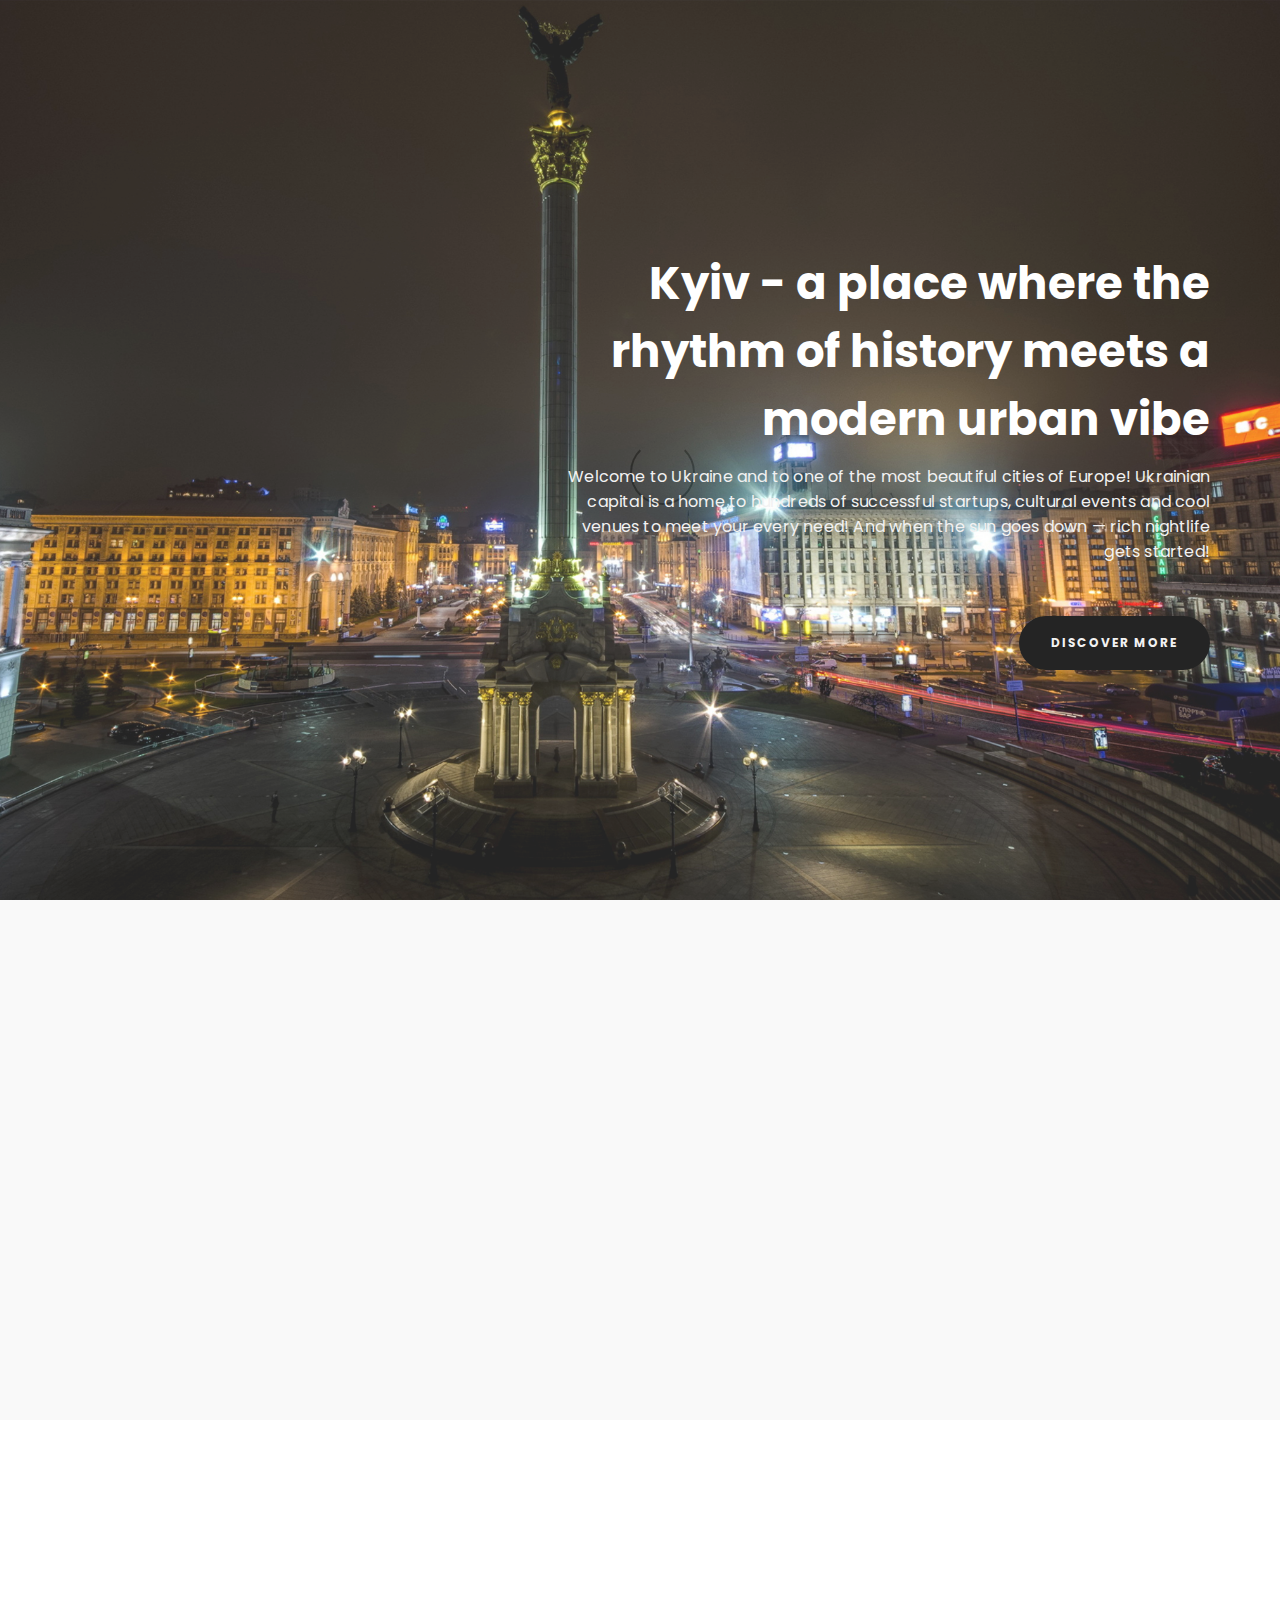
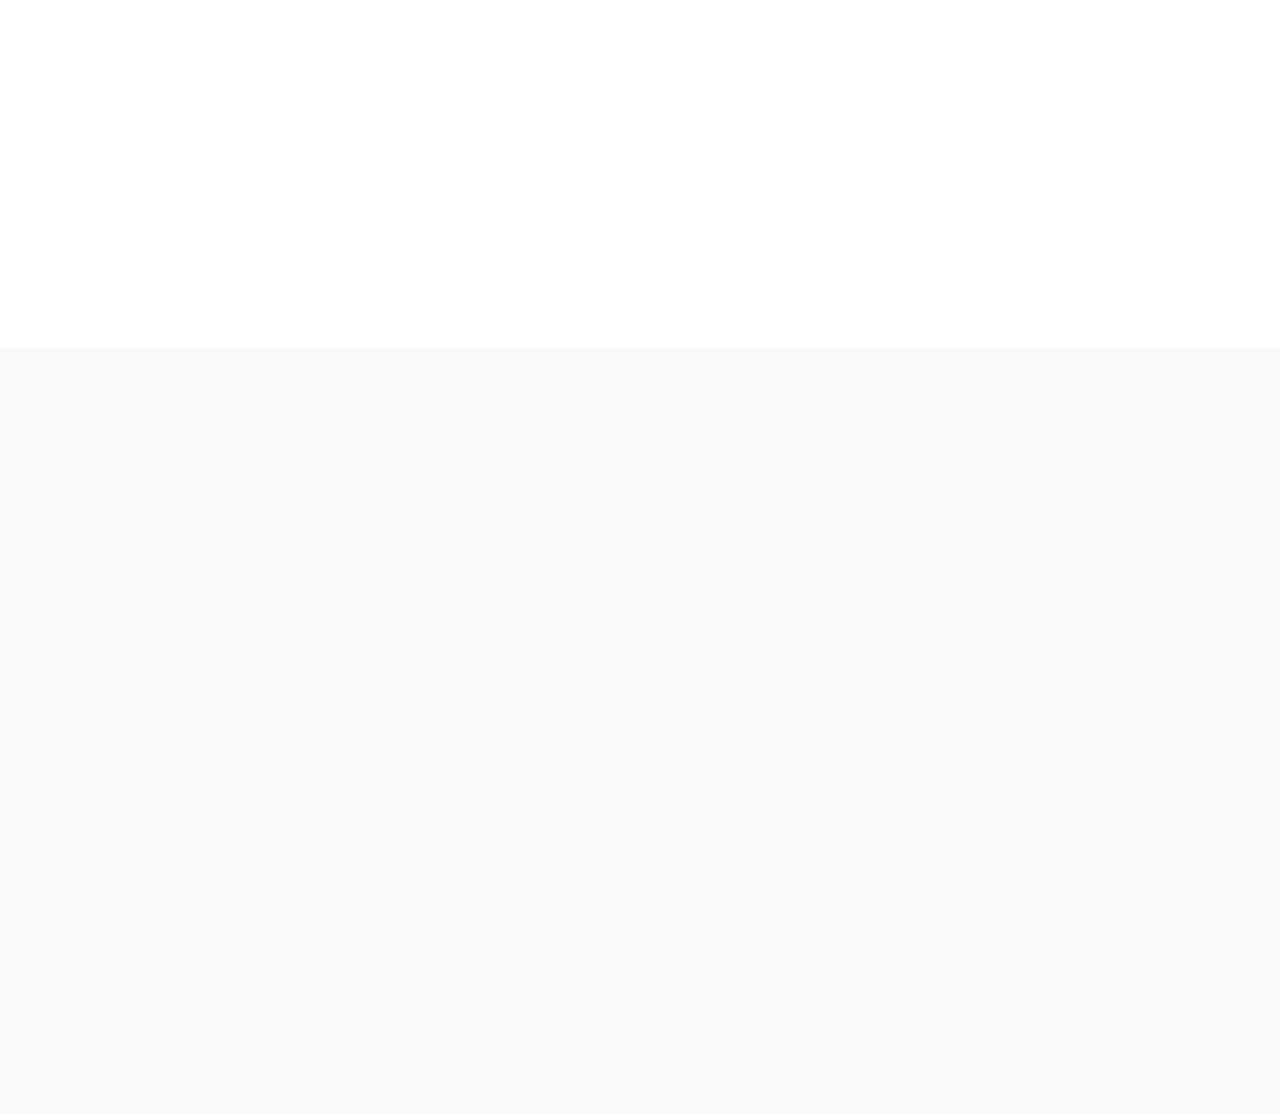
<file: index.html>
<!DOCTYPE html>
<html lang="en">
<head>

<meta charset="UTF-8">
<meta http-equiv="X-UA-Compatible" content="IE=Edge">
<meta name="description" content="">
<meta name="keywords" content="">
<meta name="author" content="">
<meta name="viewport" content="width=device-width, initial-scale=1, maximum-scale=1">

<title>Kyiv</title>
<link rel="stylesheet" href="css/bootstrap.min.css">
<link rel="stylesheet" href="css/animate.css">
<link rel="stylesheet" href="css/magnific-popup.css">
<link rel="stylesheet" href="css/font-awesome.min.css">

<!-- MAIN CSS -->
<link rel="stylesheet" href="css/tooplate-style.css">

</head>
<body>

<!-- PRE LOADER -->
<div class="preloader">
     <div class="spinner">
          <span class="spinner-rotate"></span>
     </div>
</div>


<!-- HOME SECTION -->
<section id="home" class="parallax-section">
     <div class="container">
          <div class="row">

               <div class="col-md-offset-5 col-md-7 col-sm-12">
                    <div class="home-thumb">
                         <h1 class="wow fadeInUp" data-wow-delay="0.4s">Kyiv - a place where the rhythm of history meets a modern urban vibe</h1>
                         <p class="wow fadeInUp white-color" data-wow-delay="0.6s">Welcome to Ukraine and to one of the most beautiful cities of Europe! Ukrainian capital is a home to hundreds of successful startups, cultural events and cool venues to meet your every need! And when the sun goes down — rich nightlife gets started!</p>
                         <a href="#service" class="wow fadeInUp smoothScroll btn btn-default section-btn" data-wow-delay="1s">discover more</a>
                    </div>
               </div>

          </div>
     </div>
</section>


<!-- SERVICE SECTION -->
<section id="service" class="parallax-section">
     <div class="container">
          <div class="row">

               <div class="wow fadeInUp section-title" data-wow-delay="0.2s">
                    <!-- SECTION TITLE -->
                    <h2>About Kyiv</h2>
               </div>

               <div class="col-md-3 col-sm-6 wow fadeInUp" data-wow-delay="0.4s">
                    <div class="service-thumb">
                         <h4>Founding</h4>
                         <p>According to a legend, Kyiv was founded by three brothers, Kyi, Shchek, Khoryv and their sister Lybed.</p>
                    </div>
               </div>

               <div class="col-md-3 col-sm-6 wow fadeInUp" data-wow-delay="0.4s">
                    <div class="service-thumb bg-grey">
                         <h4 class="white-color">Population</h4>
                         <p>According to the official registration statistics, there were 2,847,200 residents within the city limits of Kyiv in July 2013.</p>
                    </div>
               </div>

               <div class="col-md-3 col-sm-6 wow fadeInUp" data-wow-delay="0.6s">
                    <div class="service-thumb">
                         <h4>City anthem</h4>
                         <p>In 2014, the Kyiv city's council established the city's anthem. It became a 1962 song, "Yak tebe ne liubyty, Kyieve mii!"</p>
                    </div>
               </div>

               <div class="col-md-3 col-sm-6 wow fadeInUp" data-wow-delay="0.8s">
                    <div class="service-thumb">
                         <h4>City symbols</h4>
                         <p>The horse chestnut tree is one of the symbols of Kyiv. It was heavily present on the city's coat of arms used from 1969 to 1995.</p>
                    </div>
               </div>
               
          </div>
     </div>
</section>


<!-- ABOUT SECTION -->
<section id="about" class="parallax-section">
     <div class="container">
          <div class="row">
               
               <div class="col-md-4 col-sm-8">
                    <div class="about-image-thumb">
                         <img src="images/maidan.jpg" class="wow fadeInUp img-responsive" data-wow-delay="0.2s" alt="about image">
                    </div>
               </div>

               <div class="col-md-8 col-sm-12">
                    <div class="about-thumb">
                         <!-- SECTION TITLE -->
                         <div class="wow fadeInUp section-title" data-wow-delay="0.6s">
                              <h2>One of the most amplitudinous events in the newest history of Ukraine</h2>
                         </div>
                         <div class="wow fadeInUp" data-wow-delay="0.8s">
                              <p>In 2013-2014 Kyiv became the center of the Ukrainian Revolution of Dignity. Images of the Maidan made the front pages of media all across the world.</p>                    
                         </div>
                    </div>
               </div>

          </div>
     </div>
</section>


<!-- WORK SECTION -->
<section id="work" class="parallax-section">
     <div class="container">
          <div class="row">

               <div class="col-md-12 col-sm-12">
                    <!-- SECTION TITLE -->
                    <div class="wow fadeInUp section-title" data-wow-delay="0.2s">
                         <h2>Gallery</h2>
                         <p>Although there are many places to visit in the city, here are the most famous among them:</p>
                    </div>
               </div>

               <div class="wow fadeInUp col-md-4 col-sm-6" data-wow-delay="0.4s">
                    <!-- WORK THUMB -->
                    <div class="work-thumb">
                         <a href="images/image1.jpg" class="image-popup">
                              <div class="work-thumb-overlay">
                                   <h4 class="white-color">For history lovers</h4>
                                   <h2>Sophia’s Cathedral</h2>
                              </div>
                              <img src="images/image1.jpg" class="img-responsive" alt="Work 1">
                         </a>
                    </div>
               </div>

               <div class="wow fadeInUp col-md-4 col-sm-6" data-wow-delay="0.4s">
                    <!-- WORK THUMB -->
                    <div class="work-thumb">
                         <a href="images/image2.jpg" class="image-popup">
                              <div class="work-thumb-overlay">
                                   <h4 class="white-color">For party lovers</h4>
                                   <h2>Andrew descent</h2>
                              </div>
                              <img src="images/image2.jpg" class="img-responsive" alt="Work 2">
                         </a>
                    </div>
               </div>

               <div class="wow fadeInUp col-md-4 col-sm-6" data-wow-delay="0.4s">
                    <!-- WORK THUMB -->
                    <div class="work-thumb">
                         <a href="images/image3.jpg" class="image-popup">
                              <div class="work-thumb-overlay">
                                   <h4 class="white-color">For brutalist and socialist modernist architecture lovers</h4>
                                   <h2>Memory Park</h2>
                              </div>
                              <img src="images/image3.jpg" class="img-responsive" alt="Work 3">
                         </a>
                    </div>
               </div>

          </div>
     </div>
</section>

<!-- SCRIPTS -->
<script src="js/jquery.js"></script>
<script src="js/bootstrap.min.js"></script>
<script src="js/jquery.parallax.js"></script>
<script src="js/smoothscroll.js"></script>
<script src="js/jquery.magnific-popup.min.js"></script>
<script src="js/magnific-popup-options.js"></script>
<script src="js/wow.min.js"></script>
<script src="js/custom.js"></script>

</body>
</html>
</file>
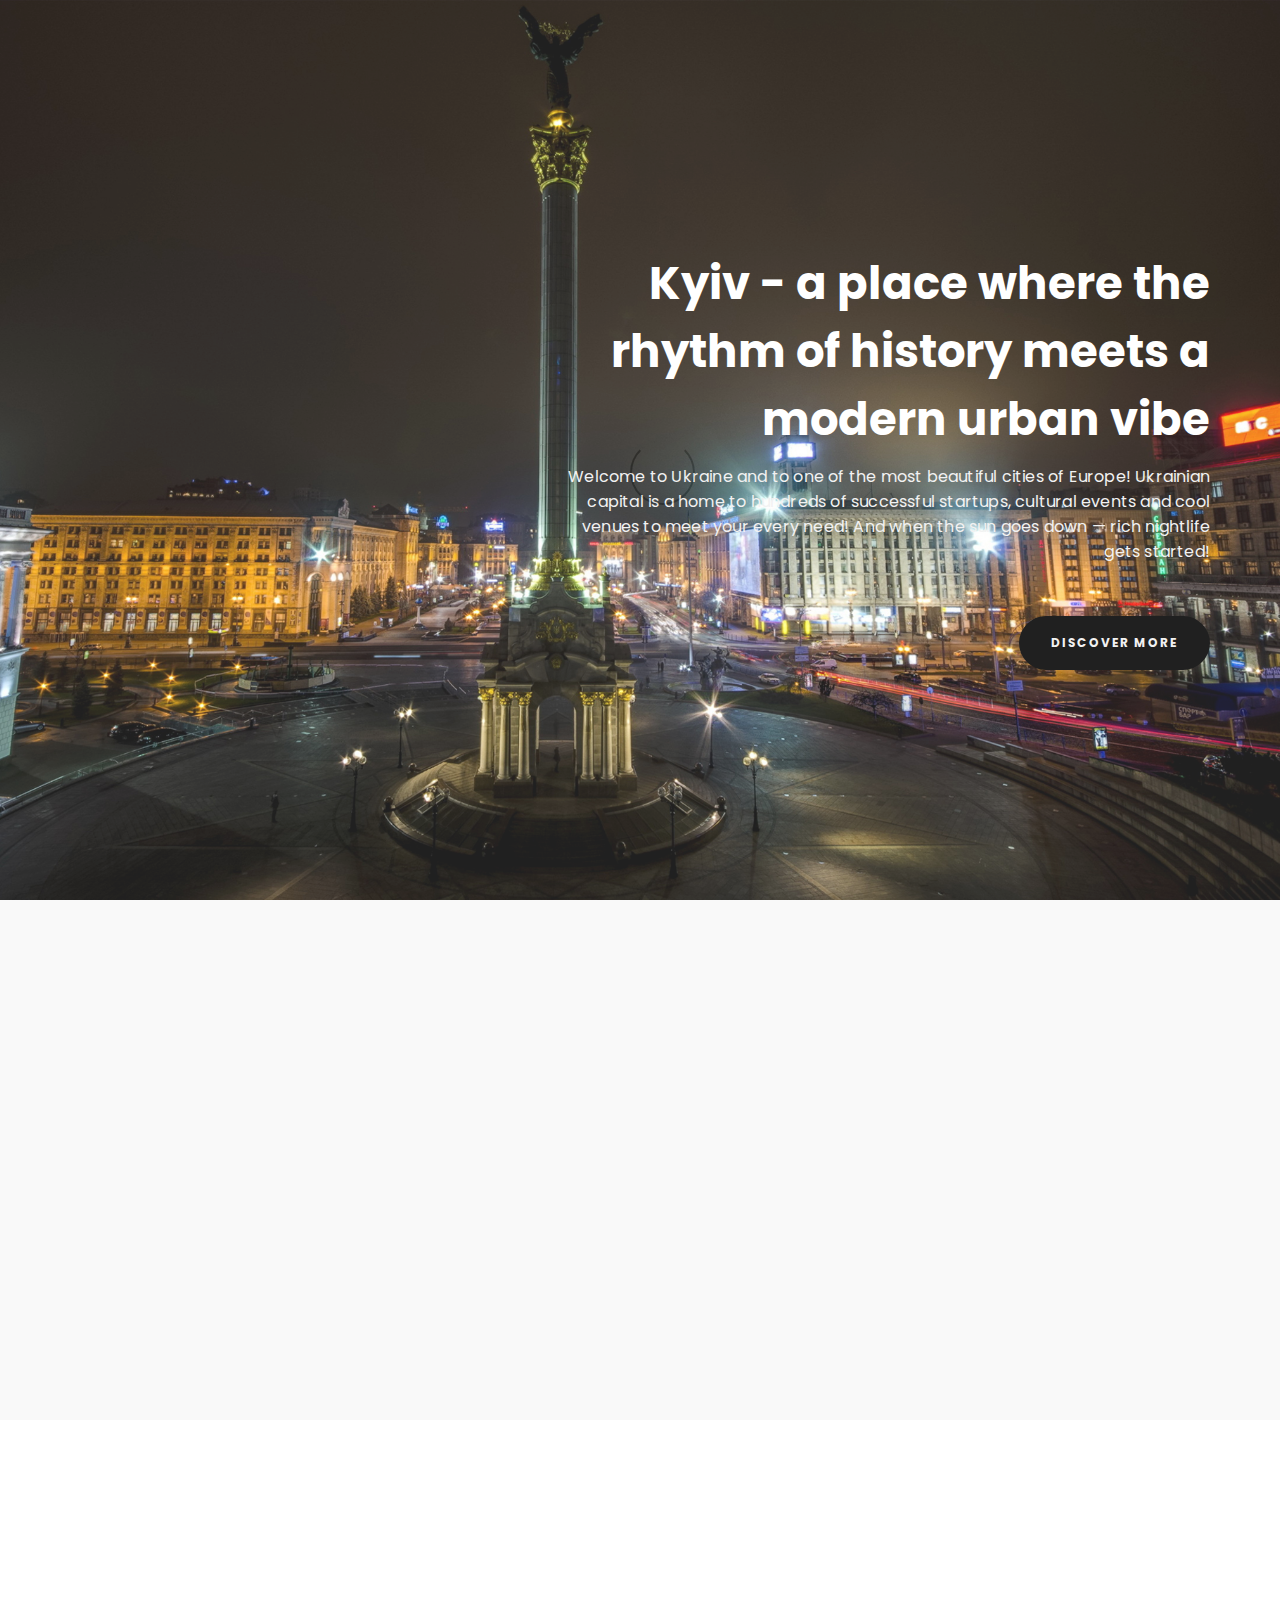
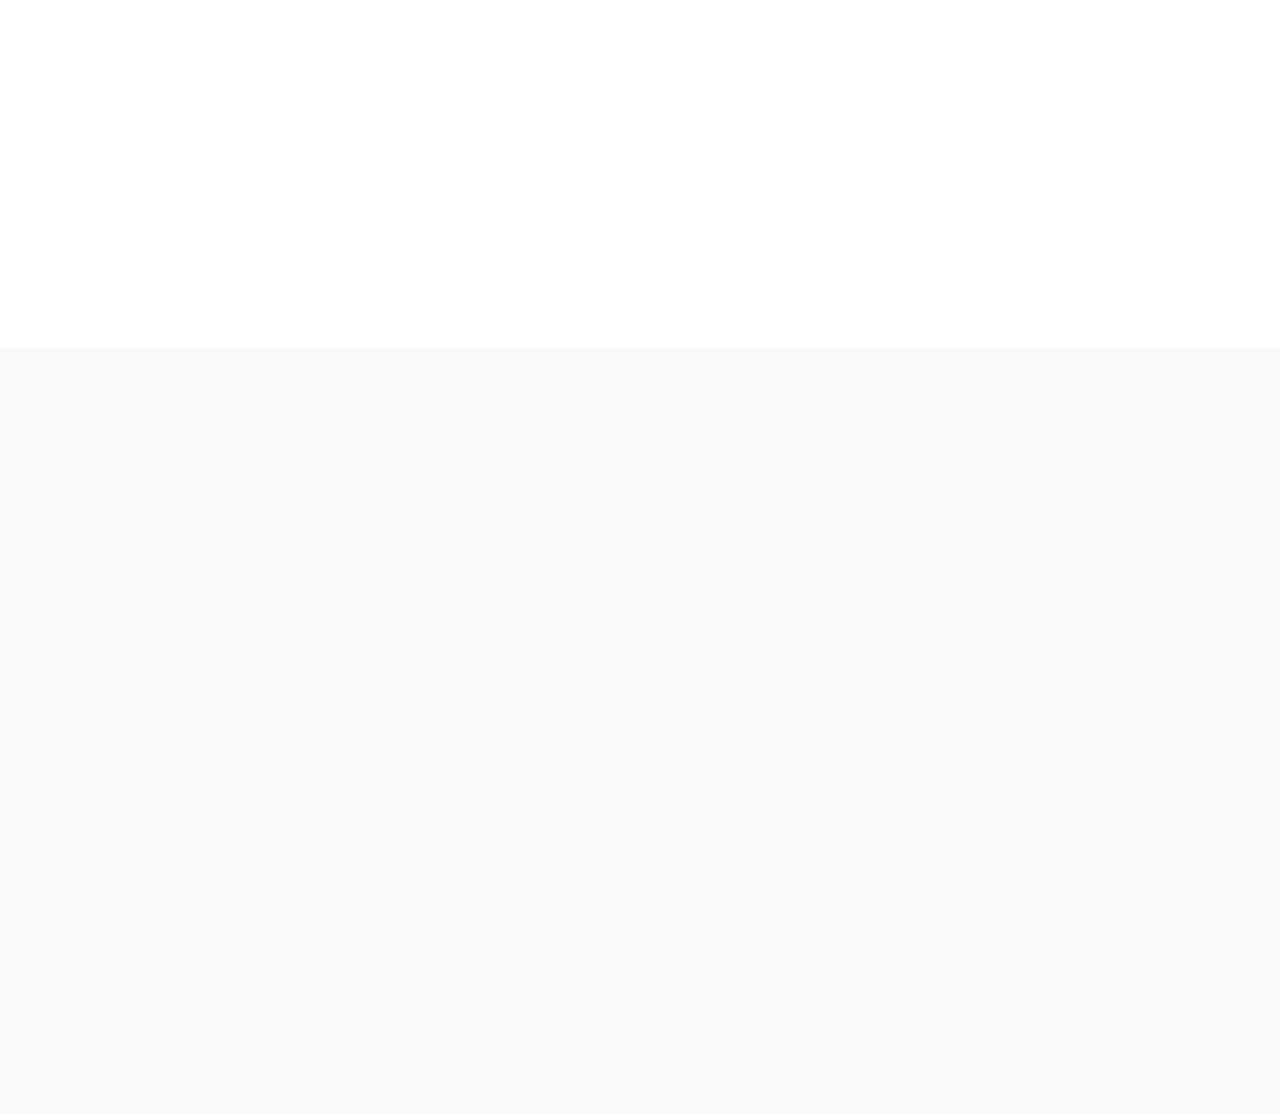
<file: Kyiv/index.html>
<!DOCTYPE html>
<html lang="en">
<head>

<meta charset="UTF-8">
<meta http-equiv="X-UA-Compatible" content="IE=Edge">
<meta name="description" content="">
<meta name="keywords" content="">
<meta name="author" content="">
<meta name="viewport" content="width=device-width, initial-scale=1, maximum-scale=1">

<title>Kyiv</title>
<link rel="stylesheet" href="css/bootstrap.min.css">
<link rel="stylesheet" href="css/animate.css">
<link rel="stylesheet" href="css/magnific-popup.css">
<link rel="stylesheet" href="css/font-awesome.min.css">

<!-- MAIN CSS -->
<link rel="stylesheet" href="css/tooplate-style.css">

</head>
<body>

<!-- PRE LOADER -->
<div class="preloader">
     <div class="spinner">
          <span class="spinner-rotate"></span>
     </div>
</div>


<!-- HOME SECTION -->
<section id="home" class="parallax-section">
     <div class="container">
          <div class="row">

               <div class="col-md-offset-5 col-md-7 col-sm-12">
                    <div class="home-thumb">
                         <h1 class="wow fadeInUp" data-wow-delay="0.4s">Kyiv - a place where the rhythm of history meets a modern urban vibe</h1>
                         <p class="wow fadeInUp white-color" data-wow-delay="0.6s">Welcome to Ukraine and to one of the most beautiful cities of Europe! Ukrainian capital is a home to hundreds of successful startups, cultural events and cool venues to meet your every need! And when the sun goes down — rich nightlife gets started!</p>
                         <a href="#service" class="wow fadeInUp smoothScroll btn btn-default section-btn" data-wow-delay="1s">discover more</a>
                    </div>
               </div>

          </div>
     </div>
</section>


<!-- SERVICE SECTION -->
<section id="service" class="parallax-section">
     <div class="container">
          <div class="row">

               <div class="wow fadeInUp section-title" data-wow-delay="0.2s">
                    <!-- SECTION TITLE -->
                    <h2>About Kyiv</h2>
               </div>

               <div class="col-md-3 col-sm-6 wow fadeInUp" data-wow-delay="0.4s">
                    <div class="service-thumb">
                         <h4>Founding</h4>
                         <p>According to a legend, Kyiv was founded by three brothers, Kyi, Shchek, Khoryv and their sister Lybed.</p>
                    </div>
               </div>

               <div class="col-md-3 col-sm-6 wow fadeInUp" data-wow-delay="0.4s">
                    <div class="service-thumb">
                         <h4>Population</h4>
                         <p>According to the official registration statistics, there were 2,847,200 residents within the city limits of Kyiv in July 2013.</p>
                    </div>
               </div>

               <div class="col-md-3 col-sm-6 wow fadeInUp" data-wow-delay="0.6s">
                    <div class="service-thumb">
                         <h4>City anthem</h4>
                         <p>In 2014, the Kyiv city's council established the city's anthem. It became a 1962 song, "Yak tebe ne liubyty, Kyieve mii!".</p>
                    </div>
               </div>

               <div class="col-md-3 col-sm-6 wow fadeInUp" data-wow-delay="0.8s">
                    <div class="service-thumb">
                         <h4>City symbols</h4>
                         <p>The horse chestnut tree is one of the symbols of Kyiv. It was heavily present on the city's coat of arms used from 1969 to 1995.</p>
                    </div>
               </div>
               
          </div>
     </div>
</section>


<!-- ABOUT SECTION -->
<section id="about" class="parallax-section">
     <div class="container">
          <div class="row">
               
               <div class="col-md-4 col-sm-8">
                    <div class="about-image-thumb">
                         <img src="images/maidan.jpg" class="wow fadeInUp img-responsive" data-wow-delay="0.2s" alt="about image">
                    </div>
               </div>

               <div class="col-md-8 col-sm-12">
                    <div class="about-thumb">
                         <!-- SECTION TITLE -->
                         <div class="wow fadeInUp section-title" data-wow-delay="0.6s">
                              <h2>One of the most amplitudinous events in the newest history of Ukraine</h2>
                         </div>
                         <div class="wow fadeInUp" data-wow-delay="0.8s">
                              <p>In 2013-2014 Kyiv became the center of the Ukrainian Revolution of Dignity. Images of the Maidan made the front pages of media all across the world.</p>                    
                         </div>
                    </div>
               </div>

          </div>
     </div>
</section>


<!-- WORK SECTION -->
<section id="work" class="parallax-section">
     <div class="container">
          <div class="row">

               <div class="col-md-12 col-sm-12">
                    <!-- SECTION TITLE -->
                    <div class="wow fadeInUp section-title" data-wow-delay="0.2s">
                         <h2>Gallery</h2>
                         <p>Although there are many places to visit in the city, here are the most famous among them:</p>
                    </div>
               </div>

               <div class="wow fadeInUp col-md-4 col-sm-6" data-wow-delay="0.4s">
                    <!-- WORK THUMB -->
                    <div class="work-thumb">
                         <a href="images/image1.jpg" class="image-popup">
                              <div class="work-thumb-overlay">
                                   <h4 class="white-color">For history lovers</h4>
                                   <h2>Sophia’s Cathedral</h2>
                              </div>
                              <img src="images/image1.jpg" class="img-responsive" alt="Work 1">
                         </a>
                    </div>
               </div>

               <div class="wow fadeInUp col-md-4 col-sm-6" data-wow-delay="0.4s">
                    <!-- WORK THUMB -->
                    <div class="work-thumb">
                         <a href="images/image2.jpg" class="image-popup">
                              <div class="work-thumb-overlay">
                                   <h4 class="white-color">For party lovers</h4>
                                   <h2>Andrew descent</h2>
                              </div>
                              <img src="images/image2.jpg" class="img-responsive" alt="Work 2">
                         </a>
                    </div>
               </div>

               <div class="wow fadeInUp col-md-4 col-sm-6" data-wow-delay="0.4s">
                    <!-- WORK THUMB -->
                    <div class="work-thumb">
                         <a href="images/image3.jpg" class="image-popup">
                              <div class="work-thumb-overlay">
                                   <h4 class="white-color">For brutalist and socialist modernist architecture lovers</h4>
                                   <h2>Memory Park</h2>
                              </div>
                              <img src="images/image3.jpg" class="img-responsive" alt="Work 3">
                         </a>
                    </div>
               </div>

          </div>
     </div>
</section>

<!-- SCRIPTS -->
<script src="js/jquery.js"></script>
<script src="js/bootstrap.min.js"></script>
<script src="js/jquery.parallax.js"></script>
<script src="js/smoothscroll.js"></script>
<script src="js/jquery.magnific-popup.min.js"></script>
<script src="js/magnific-popup-options.js"></script>
<script src="js/wow.min.js"></script>
<script src="js/custom.js"></script>

</body>
</html>
</file>
<file: css/tooplate-style.css>
/*

Template 2087 Kalay

http://www.tooplate.com/view/2087-kalay

*/

@import url('https://fonts.googleapis.com/css?family=Poppins:300,400');

body {
    background: #ffffff;
    font-family: 'Poppins', sans-serif;
    font-style: normal;
    font-weight: normal;
    overflow-x: hidden;
}

html, body {
  width: 100%;
  height: 100%;
}



/*---------------------------------------
  Typorgraphy              
-----------------------------------------*/

h1,h2,h3,h4,h5,h6 {
  font-style: normal;
  font-weight: bold;
  letter-spacing: 0px;
}

h1 {
  color: #ffffff;
  font-size: 45px;
  line-height: normal;
}

h2 {
  color: #2b2b2b;
  font-size: 35px;
  line-height: 52px;
  margin-top: 0px;
}

h3 {
  color: #282828;
  font-size: 16px;
  line-height: 32px;
  letter-spacing: 6px;
  text-transform: uppercase;
}

h4 {
  color: #353535;
  font-size: 20px;
}

p {
  color: #878787;
  font-size: 16px;
  font-weight: normal;
  line-height: 25px;
  letter-spacing: 0.2px;
}

.bg-grey {
  background: #2b2b2b !important;
}

.white-color {
  color: #f0f0f0;
}



/*---------------------------------------
  Buttons               
-----------------------------------------*/

.section-btn {
  background: #000000;
  border: none;
  border-radius: 50px;
  color: #f0f0f0;
  font-size: 12px;
  font-weight: bold;
  letter-spacing: 1.5px;
  padding: 18px 32px;
  margin-top: 42px;
  text-transform: uppercase;
  -webkit-transition: all ease-in-out 0.4s;
  transition: all ease-in-out 0.4s;
}

.section-btn:focus,
.section-btn:hover {
  background: #ffffff;
  color: #000000;
}



/*---------------------------------------
  General               
-----------------------------------------*/

html{
  -webkit-font-smoothing: antialiased;
}

a {
  color: #757557;
  -webkit-transition: 0.5s;
  transition: 0.5s;
  text-decoration: none !important;
}

a:hover, a:active, a:focus {
  color: #000000;
  outline: none;
}

* {
  -webkit-box-sizing: border-box;
  box-sizing: border-box;
}

*:before,
*:after {
  -webkit-box-sizing: border-box;
  box-sizing: border-box;
}

.parallax-section {
  background-attachment: fixed !important;
  background-size: cover !important;
}

.section-title {
  margin: 0;
  padding-bottom: 32px;
}

#service, #about, #work,
#contact, footer {
  position: relative;
  padding-top: 80px;
  padding-bottom: 80px;
}

#service, #work {
  background: #f9f9f9;
  text-align: center;
}


/*---------------------------------------
  Pre loader section              
-----------------------------------------*/

.preloader {
  position: fixed;
  top: 0;
  left: 0;
  width: 100%;
  height: 100%;
  z-index: 99999;
  display: flex;
  flex-flow: row nowrap;
  justify-content: center;
  align-items: center;
  background: none repeat scroll 0 0 #ffffff;
}

.spinner {
  border: 1px solid transparent;
  border-radius: 5px;
  position: relative;
}

.spinner:before {
  content: '';
  box-sizing: border-box;
  position: absolute;
  top: 50%;
  left: 50%;
  width: 65px;
  height: 65px;
  margin-top: -10px;
  margin-left: -10px;
  border-radius: 50%;
  border: 2px solid #454545;
  border-top-color: #ffffff;
  animation: spinner .9s linear infinite;
}

@-webkit-@keyframes spinner {
  to {transform: rotate(360deg);}
}

@keyframes spinner {
  to {transform: rotate(360deg);}
}



/*---------------------------------------
  Home section              
-----------------------------------------*/

#home {
  background: url('../images/home-bg.jpg') 50% 0 repeat-y fixed;
  background-size: cover;
  background-position: center center;
  display: -webkit-box;
  display: -webkit-flex;
   display: -ms-flexbox;
  display: flex;
  -webkit-box-align: center;
  -webkit-align-items: center;
  -ms-flex-align: center;
   align-items: center;
  height: 100vh;
  position: relative;
  text-align: right;
}



/*---------------------------------------
  Service section              
-----------------------------------------*/

.service-thumb {
  background: #ffffff;
  border-radius: 5px;
  padding: 42px 22px;
  cursor: crosshair;
  position: relative;
  top: 0;
  -webkit-transition: all ease-in-out 0.4s;
  transition: all ease-in-out 0.4s;
}

.service-thumb:hover {
  background: #2b2b2b;
  top: -5px;
}

.service-thumb:hover .fa,
.service-thumb:hover h4 {
  color: #ffffff;
}

.service-thumb h4 {
  padding-bottom: 5px;
}

.service-thumb .fa {
  color: #7682cc;
  font-size: 62px;
  text-align: center;
  margin-top: 32px;
  margin-bottom: 22px;
}

.bg-grey .fa {
  color: #ffffff;
}



/*---------------------------------------
  About section              
-----------------------------------------*/

#about {
  padding-top: 100px;
}

.about-image-thumb img {
  border-radius: 5px;
  margin-bottom: 22px;
}

.about-image-thumb .social-icon li a {
  background: #f0f0f0;
}

.about-thumb {
  padding: 32px 12px;
}

.about-thumb p {
  padding: 2px 0;
}



/*---------------------------------------
  Work section              
-----------------------------------------*/

.work-thumb {
  margin: 22px 0 12px 0;
  padding: 0;
  overflow: hidden;
  position: relative;
  text-align: left;
}

.work-thumb img {
  border-radius: 5px;
}

.work-thumb h2 {
  font-size: 25px;
}

.work-thumb-overlay {
  position: absolute;
  background: #7682cc;
  border-radius: 5px;
  cursor: crosshair;
  opacity: 0;
  width: 100%;
  height: 100%;
  padding: 82px 42px;
  -webkit-transition: all ease-in-out 0.4s;
  transition: all ease-in-out 0.4s;
}

.work-thumb:hover .work-thumb-overlay {
  opacity: 1;
}



/*---------------------------------------
  Contact section              
-----------------------------------------*/

.contact-info .fa {
  padding-right: 5px;
}

#contact .form-control {
  border: none;
  border-bottom: 2px solid #f0f0f0;
  border-radius: 0px;
  box-shadow: none;
  font-size: 18px;
  margin-top: 10px;
  margin-bottom: 10px;
  -webkit-transition: all ease-in-out 0.4s;
  transition: all ease-in-out 0.4s;
}

#contact .form-control:focus {
  border-bottom-color: #999999;
}

#contact input {
  height: 55px;
}

#contact button#submit {
  background: #2b2b2b;
  border: none;
  border-radius: 50px;
  color: #ffffff;
  height: 50px;
  margin-top: 24px;
}

#contact button#submit:hover {
  background: #7682cc;
  color: #ffffff;
}



/*---------------------------------------
  Footer section              
-----------------------------------------*/

footer {
  background: #7682cc;
  text-align: center;
  padding: 120px 0;
}

footer p {
  padding-bottom: 16px;
}



/*---------------------------------------
  Social icon             
-----------------------------------------*/

.social-icon {
  position: relative;
  padding: 0;
  margin: 0;
  text-align: center;
}

.social-icon li {
  display: inline-block;
  list-style: none;
}

.social-icon li a {
  background: #ffffff;
  border-radius: 100%;
  color: #454545;
  cursor: pointer;
  font-size: 20px;
  text-decoration: none;
  transition: all 0.4s ease-in-out;
  width: 45px;
  height: 45px;
  line-height: 45px;
  text-align: center;
  vertical-align: middle;
  position: relative;
  top: 0;
  margin: 0px 6px 10px 6px;
}

.social-icon li a:hover {
  background: #000000;
  color: #ffffff;
  transform: scale(1.1);
  top: -5px;
}



/*---------------------------------------
  Mobile Responsive styles              
-----------------------------------------*/

@media (max-width: 980px) {
  #home {
    height: 55vh;
  }

  .service-thumb {
    margin-top: 12px;
    margin-bottom: 22px;
  }

  .contact-info {
    margin-top: 22px;
  }
}


@media (max-width: 768px) {
  #home {
    height: 85vh;
  }
}


@media (max-width: 580px) {

  h1 {
    font-size: 29px;
  }

  h2 {
    font-size: 23px;
  }

  #home {
    height: 95vh;
  }

  .contact-info {
    margin-top: 42px;
  }
}


@media (max-width: 320px) {
  #home {
    height: 125vh;
  }
}
</file>
<file: Kyiv/css/tooplate-style.css>
/*

Template 2087 Kalay

http://www.tooplate.com/view/2087-kalay

*/

@import url('https://fonts.googleapis.com/css?family=Poppins:300,400');

body {
    background: #ffffff;
    font-family: 'Poppins', sans-serif;
    font-style: normal;
    font-weight: normal;
    overflow-x: hidden;
}

html, body {
  width: 100%;
  height: 100%;
}



/*---------------------------------------
  Typorgraphy              
-----------------------------------------*/

h1,h2,h3,h4,h5,h6 {
  font-style: normal;
  font-weight: bold;
  letter-spacing: 0px;
}

h1 {
  color: #ffffff;
  font-size: 45px;
  line-height: normal;
}

h2 {
  color: #2b2b2b;
  font-size: 35px;
  line-height: 52px;
  margin-top: 0px;
}

h3 {
  color: #282828;
  font-size: 16px;
  line-height: 32px;
  letter-spacing: 6px;
  text-transform: uppercase;
}

h4 {
  color: #353535;
  font-size: 20px;
}

p {
  color: #878787;
  font-size: 16px;
  font-weight: normal;
  line-height: 25px;
  letter-spacing: 0.2px;
}

.bg-grey {
  background: #2b2b2b !important;
}

.white-color {
  color: #f0f0f0;
}



/*---------------------------------------
  Buttons               
-----------------------------------------*/

.section-btn {
  background: #000000;
  border: none;
  border-radius: 50px;
  color: #f0f0f0;
  font-size: 12px;
  font-weight: bold;
  letter-spacing: 1.5px;
  padding: 18px 32px;
  margin-top: 42px;
  text-transform: uppercase;
  -webkit-transition: all ease-in-out 0.4s;
  transition: all ease-in-out 0.4s;
}

.section-btn:focus,
.section-btn:hover {
  background: #ffffff;
  color: #000000;
}



/*---------------------------------------
  General               
-----------------------------------------*/

html{
  -webkit-font-smoothing: antialiased;
}

a {
  color: #757557;
  -webkit-transition: 0.5s;
  transition: 0.5s;
  text-decoration: none !important;
}

a:hover, a:active, a:focus {
  color: #000000;
  outline: none;
}

* {
  -webkit-box-sizing: border-box;
  box-sizing: border-box;
}

*:before,
*:after {
  -webkit-box-sizing: border-box;
  box-sizing: border-box;
}

.parallax-section {
  background-attachment: fixed !important;
  background-size: cover !important;
}

.section-title {
  margin: 0;
  padding-bottom: 32px;
}

#service, #about, #work,
#contact, footer {
  position: relative;
  padding-top: 80px;
  padding-bottom: 80px;
}

#service, #work {
  background: #f9f9f9;
  text-align: center;
}


/*---------------------------------------
  Pre loader section              
-----------------------------------------*/

.preloader {
  position: fixed;
  top: 0;
  left: 0;
  width: 100%;
  height: 100%;
  z-index: 99999;
  display: flex;
  flex-flow: row nowrap;
  justify-content: center;
  align-items: center;
  background: none repeat scroll 0 0 #ffffff;
}

.spinner {
  border: 1px solid transparent;
  border-radius: 5px;
  position: relative;
}

.spinner:before {
  content: '';
  box-sizing: border-box;
  position: absolute;
  top: 50%;
  left: 50%;
  width: 65px;
  height: 65px;
  margin-top: -10px;
  margin-left: -10px;
  border-radius: 50%;
  border: 2px solid #454545;
  border-top-color: #ffffff;
  animation: spinner .9s linear infinite;
}

@-webkit-@keyframes spinner {
  to {transform: rotate(360deg);}
}

@keyframes spinner {
  to {transform: rotate(360deg);}
}



/*---------------------------------------
  Home section              
-----------------------------------------*/

#home {
  background: url('../images/home-bg.jpg') 50% 0 repeat-y fixed;
  background-size: cover;
  background-position: center center;
  display: -webkit-box;
  display: -webkit-flex;
   display: -ms-flexbox;
  display: flex;
  -webkit-box-align: center;
  -webkit-align-items: center;
  -ms-flex-align: center;
   align-items: center;
  height: 100vh;
  position: relative;
  text-align: right;
}



/*---------------------------------------
  Service section              
-----------------------------------------*/

.service-thumb {
  background: #ffffff;
  border-radius: 5px;
  padding: 42px 22px;
  cursor: crosshair;
  position: relative;
  top: 0;
  -webkit-transition: all ease-in-out 0.4s;
  transition: all ease-in-out 0.4s;
}

.service-thumb:hover {
  background: #2b2b2b;
  top: -5px;
}

.service-thumb:hover .fa,
.service-thumb:hover h4 {
  color: #ffffff;
}

.service-thumb h4 {
  padding-bottom: 5px;
}

.service-thumb .fa {
  color: #7682cc;
  font-size: 62px;
  text-align: center;
  margin-top: 32px;
  margin-bottom: 22px;
}

.bg-grey .fa {
  color: #ffffff;
}



/*---------------------------------------
  About section              
-----------------------------------------*/

#about {
  padding-top: 100px;
}

.about-image-thumb img {
  border-radius: 5px;
  margin-bottom: 22px;
}

.about-image-thumb .social-icon li a {
  background: #f0f0f0;
}

.about-thumb {
  padding: 32px 12px;
}

.about-thumb p {
  padding: 2px 0;
}



/*---------------------------------------
  Work section              
-----------------------------------------*/

.work-thumb {
  margin: 22px 0 12px 0;
  padding: 0;
  overflow: hidden;
  position: relative;
  text-align: left;
}

.work-thumb img {
  border-radius: 5px;
}

.work-thumb h2 {
  font-size: 25px;
}

.work-thumb-overlay {
  position: absolute;
  background: #5f90d4;
  border-radius: 5px;
  cursor: crosshair;
  opacity: 0;
  width: 100%;
  height: 100%;
  padding: 82px 42px;
  -webkit-transition: all ease-in-out 0.4s;
  transition: all ease-in-out 0.4s;
}

.work-thumb:hover .work-thumb-overlay {
  opacity: 1;
}



/*---------------------------------------
  Contact section              
-----------------------------------------*/

.contact-info .fa {
  padding-right: 5px;
}

#contact .form-control {
  border: none;
  border-bottom: 2px solid #f0f0f0;
  border-radius: 0px;
  box-shadow: none;
  font-size: 18px;
  margin-top: 10px;
  margin-bottom: 10px;
  -webkit-transition: all ease-in-out 0.4s;
  transition: all ease-in-out 0.4s;
}

#contact .form-control:focus {
  border-bottom-color: #999999;
}

#contact input {
  height: 55px;
}

#contact button#submit {
  background: #2b2b2b;
  border: none;
  border-radius: 50px;
  color: #ffffff;
  height: 50px;
  margin-top: 24px;
}

#contact button#submit:hover {
  background: #7682cc;
  color: #ffffff;
}



/*---------------------------------------
  Footer section              
-----------------------------------------*/

footer {
  background: #7682cc;
  text-align: center;
  padding: 120px 0;
}

footer p {
  padding-bottom: 16px;
}



/*---------------------------------------
  Social icon             
-----------------------------------------*/

.social-icon {
  position: relative;
  padding: 0;
  margin: 0;
  text-align: center;
}

.social-icon li {
  display: inline-block;
  list-style: none;
}

.social-icon li a {
  background: #ffffff;
  border-radius: 100%;
  color: #454545;
  cursor: pointer;
  font-size: 20px;
  text-decoration: none;
  transition: all 0.4s ease-in-out;
  width: 45px;
  height: 45px;
  line-height: 45px;
  text-align: center;
  vertical-align: middle;
  position: relative;
  top: 0;
  margin: 0px 6px 10px 6px;
}

.social-icon li a:hover {
  background: #000000;
  color: #ffffff;
  transform: scale(1.1);
  top: -5px;
}



/*---------------------------------------
  Mobile Responsive styles              
-----------------------------------------*/

@media (max-width: 980px) {
  #home {
    height: 55vh;
  }

  .service-thumb {
    margin-top: 12px;
    margin-bottom: 22px;
  }

  .contact-info {
    margin-top: 22px;
  }
}


@media (max-width: 768px) {
  #home {
    height: 85vh;
  }
}


@media (max-width: 580px) {

  h1 {
    font-size: 29px;
  }

  h2 {
    font-size: 23px;
  }

  #home {
    height: 95vh;
  }

  .contact-info {
    margin-top: 42px;
  }
}


@media (max-width: 320px) {
  #home {
    height: 125vh;
  }
}
</file>
